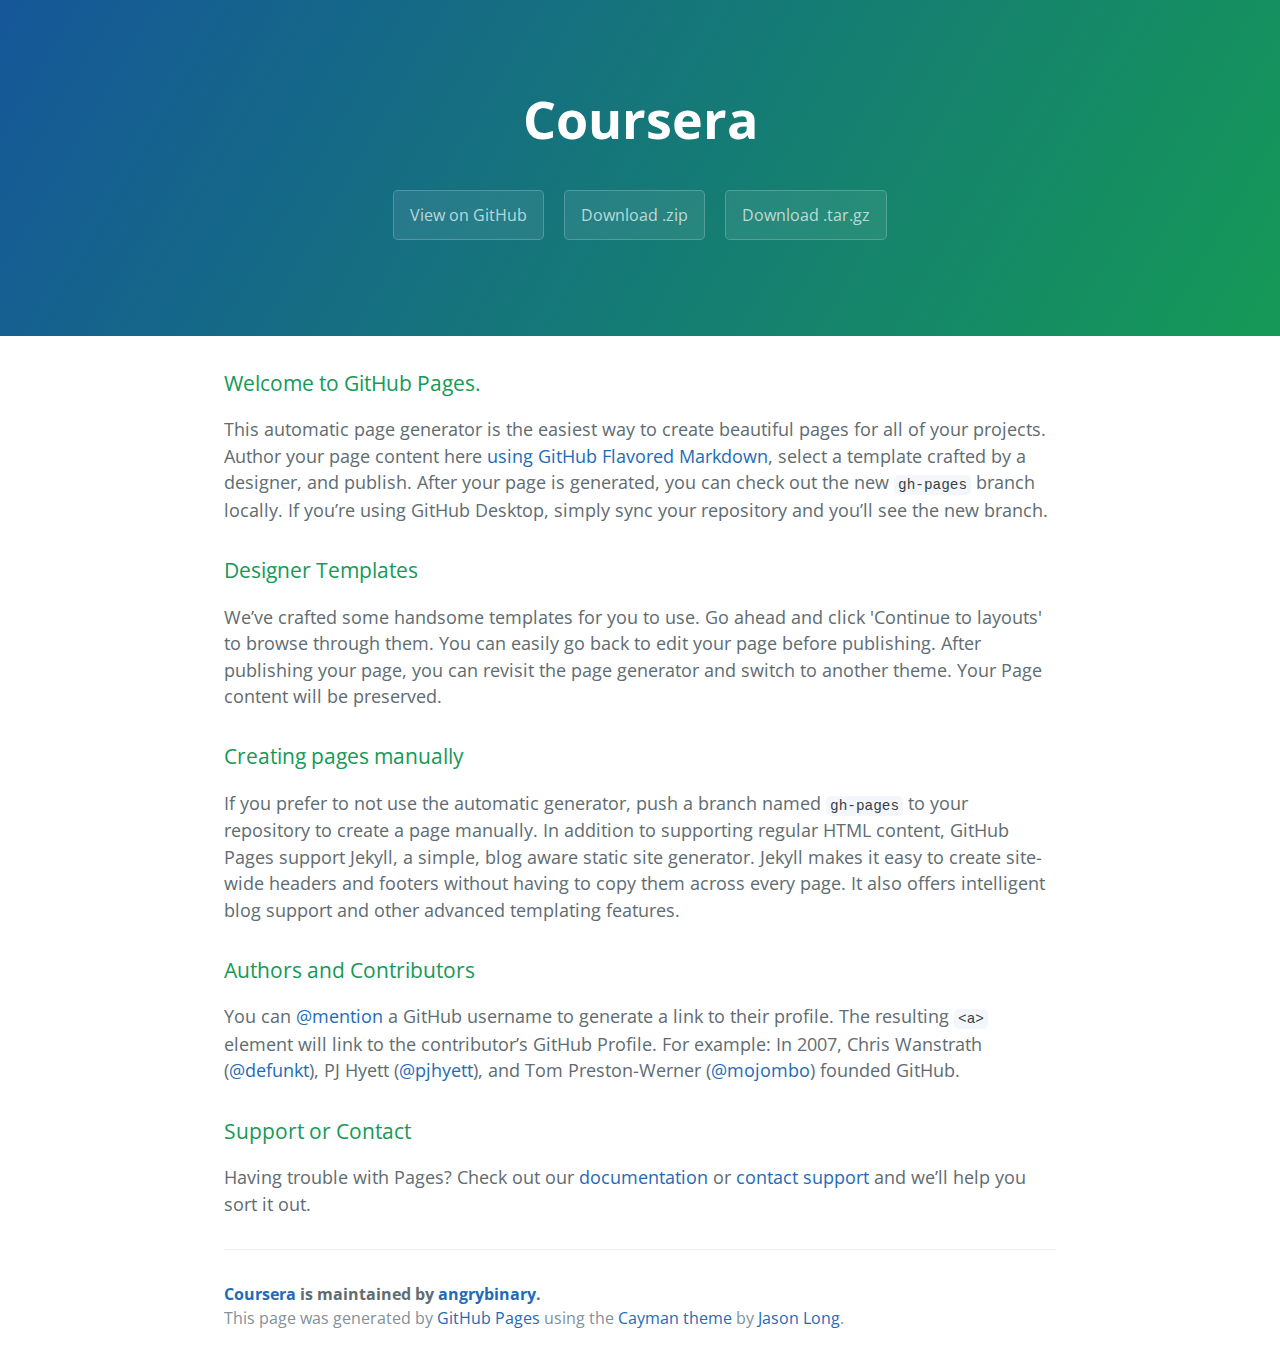
<file: index.html>
<!DOCTYPE html>
<html lang="en-us">
  <head>
    <meta charset="UTF-8">
    <title>Coursera by angrybinary</title>
    <meta name="viewport" content="width=device-width, initial-scale=1">
    <link rel="stylesheet" type="text/css" href="stylesheets/normalize.css" media="screen">
    <link href='https://fonts.googleapis.com/css?family=Open+Sans:400,700' rel='stylesheet' type='text/css'>
    <link rel="stylesheet" type="text/css" href="stylesheets/stylesheet.css" media="screen">
    <link rel="stylesheet" type="text/css" href="stylesheets/github-light.css" media="screen">
  </head>
  <body>
    <section class="page-header">
      <h1 class="project-name">Coursera</h1>
      <h2 class="project-tagline"></h2>
      <a href="https://github.com/angrybinary/coursera" class="btn">View on GitHub</a>
      <a href="https://github.com/angrybinary/coursera/zipball/master" class="btn">Download .zip</a>
      <a href="https://github.com/angrybinary/coursera/tarball/master" class="btn">Download .tar.gz</a>
    </section>

    <section class="main-content">
      <h3>
<a id="welcome-to-github-pages" class="anchor" href="#welcome-to-github-pages" aria-hidden="true"><span aria-hidden="true" class="octicon octicon-link"></span></a>Welcome to GitHub Pages.</h3>

<p>This automatic page generator is the easiest way to create beautiful pages for all of your projects. Author your page content here <a href="https://guides.github.com/features/mastering-markdown/">using GitHub Flavored Markdown</a>, select a template crafted by a designer, and publish. After your page is generated, you can check out the new <code>gh-pages</code> branch locally. If you’re using GitHub Desktop, simply sync your repository and you’ll see the new branch.</p>

<h3>
<a id="designer-templates" class="anchor" href="#designer-templates" aria-hidden="true"><span aria-hidden="true" class="octicon octicon-link"></span></a>Designer Templates</h3>

<p>We’ve crafted some handsome templates for you to use. Go ahead and click 'Continue to layouts' to browse through them. You can easily go back to edit your page before publishing. After publishing your page, you can revisit the page generator and switch to another theme. Your Page content will be preserved.</p>

<h3>
<a id="creating-pages-manually" class="anchor" href="#creating-pages-manually" aria-hidden="true"><span aria-hidden="true" class="octicon octicon-link"></span></a>Creating pages manually</h3>

<p>If you prefer to not use the automatic generator, push a branch named <code>gh-pages</code> to your repository to create a page manually. In addition to supporting regular HTML content, GitHub Pages support Jekyll, a simple, blog aware static site generator. Jekyll makes it easy to create site-wide headers and footers without having to copy them across every page. It also offers intelligent blog support and other advanced templating features.</p>

<h3>
<a id="authors-and-contributors" class="anchor" href="#authors-and-contributors" aria-hidden="true"><span aria-hidden="true" class="octicon octicon-link"></span></a>Authors and Contributors</h3>

<p>You can <a href="https://help.github.com/articles/basic-writing-and-formatting-syntax/#mentioning-users-and-teams" class="user-mention">@mention</a> a GitHub username to generate a link to their profile. The resulting <code>&lt;a&gt;</code> element will link to the contributor’s GitHub Profile. For example: In 2007, Chris Wanstrath (<a href="https://github.com/defunkt" class="user-mention">@defunkt</a>), PJ Hyett (<a href="https://github.com/pjhyett" class="user-mention">@pjhyett</a>), and Tom Preston-Werner (<a href="https://github.com/mojombo" class="user-mention">@mojombo</a>) founded GitHub.</p>

<h3>
<a id="support-or-contact" class="anchor" href="#support-or-contact" aria-hidden="true"><span aria-hidden="true" class="octicon octicon-link"></span></a>Support or Contact</h3>

<p>Having trouble with Pages? Check out our <a href="https://help.github.com/pages">documentation</a> or <a href="https://github.com/contact">contact support</a> and we’ll help you sort it out.</p>

      <footer class="site-footer">
        <span class="site-footer-owner"><a href="https://github.com/angrybinary/coursera">Coursera</a> is maintained by <a href="https://github.com/angrybinary">angrybinary</a>.</span>

        <span class="site-footer-credits">This page was generated by <a href="https://pages.github.com">GitHub Pages</a> using the <a href="https://github.com/jasonlong/cayman-theme">Cayman theme</a> by <a href="https://twitter.com/jasonlong">Jason Long</a>.</span>
      </footer>

    </section>

  
  </body>
</html>
</file>
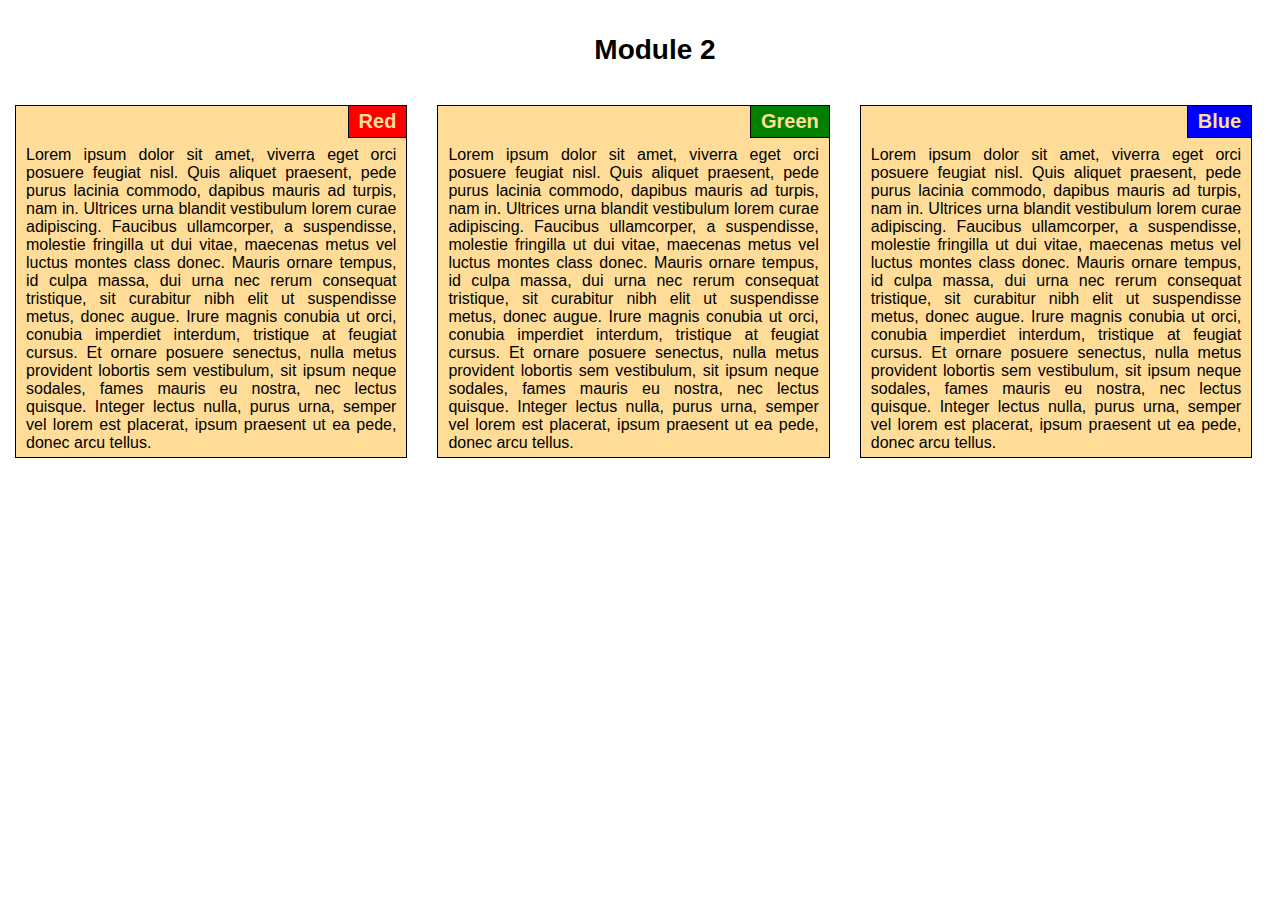
<file: m2/index.html>
<!doctype html>
<html>
<head>
  <meta charset="utf-8">
  <title>M2</title>
  <link rel="stylesheet" type="text/css" href="./css/styles.css">
</head>
<body>
<div class="row">
<h1> Module 2</h1>
<div class="col-desk col-tab"> 
	<section>
		<h2 class="hc1">Red</h2> 
		<p>
Lorem ipsum dolor sit amet, viverra eget orci posuere feugiat nisl. Quis aliquet praesent, pede purus lacinia commodo, dapibus mauris ad turpis, nam in. Ultrices urna blandit vestibulum lorem curae adipiscing. Faucibus ullamcorper, a suspendisse, molestie fringilla ut dui vitae, maecenas metus vel luctus montes class donec. Mauris ornare tempus, id culpa massa, dui urna nec rerum consequat tristique, sit curabitur nibh elit ut suspendisse metus, donec augue. Irure magnis conubia ut orci, conubia imperdiet interdum, tristique at feugiat cursus. Et ornare posuere senectus, nulla metus provident lobortis sem vestibulum, sit ipsum neque sodales, fames mauris eu nostra, nec lectus quisque. Integer lectus nulla, purus urna, semper vel lorem est placerat, ipsum praesent ut ea pede, donec arcu tellus.</p>
	</section>
</div>
<div class="col-desk col-tab">
	<section>
		<h2 class="hc2">Green</h2>
		<p>
Lorem ipsum dolor sit amet, viverra eget orci posuere feugiat nisl. Quis aliquet praesent, pede purus lacinia commodo, dapibus mauris ad turpis, nam in. Ultrices urna blandit vestibulum lorem curae adipiscing. Faucibus ullamcorper, a suspendisse, molestie fringilla ut dui vitae, maecenas metus vel luctus montes class donec. Mauris ornare tempus, id culpa massa, dui urna nec rerum consequat tristique, sit curabitur nibh elit ut suspendisse metus, donec augue. Irure magnis conubia ut orci, conubia imperdiet interdum, tristique at feugiat cursus. Et ornare posuere senectus, nulla metus provident lobortis sem vestibulum, sit ipsum neque sodales, fames mauris eu nostra, nec lectus quisque. Integer lectus nulla, purus urna, semper vel lorem est placerat, ipsum praesent ut ea pede, donec arcu tellus.</p>
	</section>
</div>
<div class="col-desk col-tab1">
	<section>
		<h2 class="hc3">Blue</h2>
		<p>
Lorem ipsum dolor sit amet, viverra eget orci posuere feugiat nisl. Quis aliquet praesent, pede purus lacinia commodo, dapibus mauris ad turpis, nam in. Ultrices urna blandit vestibulum lorem curae adipiscing. Faucibus ullamcorper, a suspendisse, molestie fringilla ut dui vitae, maecenas metus vel luctus montes class donec. Mauris ornare tempus, id culpa massa, dui urna nec rerum consequat tristique, sit curabitur nibh elit ut suspendisse metus, donec augue. Irure magnis conubia ut orci, conubia imperdiet interdum, tristique at feugiat cursus. Et ornare posuere senectus, nulla metus provident lobortis sem vestibulum, sit ipsum neque sodales, fames mauris eu nostra, nec lectus quisque. Integer lectus nulla, purus urna, semper vel lorem est placerat, ipsum praesent ut ea pede, donec arcu tellus.</p>
	</section>
</div>
</div>
</body>
</html>
</file>
<file: stylesheets/stylesheet.css>
* {
  box-sizing: border-box; }

body {
  padding: 0;
  margin: 0;
  font-family: "Open Sans", "Helvetica Neue", Helvetica, Arial, sans-serif;
  font-size: 16px;
  line-height: 1.5;
  color: #606c71; }

a {
  color: #1e6bb8;
  text-decoration: none; }
  a:hover {
    text-decoration: underline; }

.btn {
  display: inline-block;
  margin-bottom: 1rem;
  color: rgba(255, 255, 255, 0.7);
  background-color: rgba(255, 255, 255, 0.08);
  border-color: rgba(255, 255, 255, 0.2);
  border-style: solid;
  border-width: 1px;
  border-radius: 0.3rem;
  transition: color 0.2s, background-color 0.2s, border-color 0.2s; }
  .btn + .btn {
    margin-left: 1rem; }

.btn:hover {
  color: rgba(255, 255, 255, 0.8);
  text-decoration: none;
  background-color: rgba(255, 255, 255, 0.2);
  border-color: rgba(255, 255, 255, 0.3); }

@media screen and (min-width: 64em) {
  .btn {
    padding: 0.75rem 1rem; } }

@media screen and (min-width: 42em) and (max-width: 64em) {
  .btn {
    padding: 0.6rem 0.9rem;
    font-size: 0.9rem; } }

@media screen and (max-width: 42em) {
  .btn {
    display: block;
    width: 100%;
    padding: 0.75rem;
    font-size: 0.9rem; }
    .btn + .btn {
      margin-top: 1rem;
      margin-left: 0; } }

.page-header {
  color: #fff;
  text-align: center;
  background-color: #159957;
  background-image: linear-gradient(120deg, #155799, #159957); }

@media screen and (min-width: 64em) {
  .page-header {
    padding: 5rem 6rem; } }

@media screen and (min-width: 42em) and (max-width: 64em) {
  .page-header {
    padding: 3rem 4rem; } }

@media screen and (max-width: 42em) {
  .page-header {
    padding: 2rem 1rem; } }

.project-name {
  margin-top: 0;
  margin-bottom: 0.1rem; }

@media screen and (min-width: 64em) {
  .project-name {
    font-size: 3.25rem; } }

@media screen and (min-width: 42em) and (max-width: 64em) {
  .project-name {
    font-size: 2.25rem; } }

@media screen and (max-width: 42em) {
  .project-name {
    font-size: 1.75rem; } }

.project-tagline {
  margin-bottom: 2rem;
  font-weight: normal;
  opacity: 0.7; }

@media screen and (min-width: 64em) {
  .project-tagline {
    font-size: 1.25rem; } }

@media screen and (min-width: 42em) and (max-width: 64em) {
  .project-tagline {
    font-size: 1.15rem; } }

@media screen and (max-width: 42em) {
  .project-tagline {
    font-size: 1rem; } }

.main-content :first-child {
  margin-top: 0; }
.main-content img {
  max-width: 100%; }
.main-content h1, .main-content h2, .main-content h3, .main-content h4, .main-content h5, .main-content h6 {
  margin-top: 2rem;
  margin-bottom: 1rem;
  font-weight: normal;
  color: #159957; }
.main-content p {
  margin-bottom: 1em; }
.main-content code {
  padding: 2px 4px;
  font-family: Consolas, "Liberation Mono", Menlo, Courier, monospace;
  font-size: 0.9rem;
  color: #383e41;
  background-color: #f3f6fa;
  border-radius: 0.3rem; }
.main-content pre {
  padding: 0.8rem;
  margin-top: 0;
  margin-bottom: 1rem;
  font: 1rem Consolas, "Liberation Mono", Menlo, Courier, monospace;
  color: #567482;
  word-wrap: normal;
  background-color: #f3f6fa;
  border: solid 1px #dce6f0;
  border-radius: 0.3rem; }
  .main-content pre > code {
    padding: 0;
    margin: 0;
    font-size: 0.9rem;
    color: #567482;
    word-break: normal;
    white-space: pre;
    background: transparent;
    border: 0; }
.main-content .highlight {
  margin-bottom: 1rem; }
  .main-content .highlight pre {
    margin-bottom: 0;
    word-break: normal; }
.main-content .highlight pre, .main-content pre {
  padding: 0.8rem;
  overflow: auto;
  font-size: 0.9rem;
  line-height: 1.45;
  border-radius: 0.3rem; }
.main-content pre code, .main-content pre tt {
  display: inline;
  max-width: initial;
  padding: 0;
  margin: 0;
  overflow: initial;
  line-height: inherit;
  word-wrap: normal;
  background-color: transparent;
  border: 0; }
  .main-content pre code:before, .main-content pre code:after, .main-content pre tt:before, .main-content pre tt:after {
    content: normal; }
.main-content ul, .main-content ol {
  margin-top: 0; }
.main-content blockquote {
  padding: 0 1rem;
  margin-left: 0;
  color: #819198;
  border-left: 0.3rem solid #dce6f0; }
  .main-content blockquote > :first-child {
    margin-top: 0; }
  .main-content blockquote > :last-child {
    margin-bottom: 0; }
.main-content table {
  display: block;
  width: 100%;
  overflow: auto;
  word-break: normal;
  word-break: keep-all; }
  .main-content table th {
    font-weight: bold; }
  .main-content table th, .main-content table td {
    padding: 0.5rem 1rem;
    border: 1px solid #e9ebec; }
.main-content dl {
  padding: 0; }
  .main-content dl dt {
    padding: 0;
    margin-top: 1rem;
    font-size: 1rem;
    font-weight: bold; }
  .main-content dl dd {
    padding: 0;
    margin-bottom: 1rem; }
.main-content hr {
  height: 2px;
  padding: 0;
  margin: 1rem 0;
  background-color: #eff0f1;
  border: 0; }

@media screen and (min-width: 64em) {
  .main-content {
    max-width: 64rem;
    padding: 2rem 6rem;
    margin: 0 auto;
    font-size: 1.1rem; } }

@media screen and (min-width: 42em) and (max-width: 64em) {
  .main-content {
    padding: 2rem 4rem;
    font-size: 1.1rem; } }

@media screen and (max-width: 42em) {
  .main-content {
    padding: 2rem 1rem;
    font-size: 1rem; } }

.site-footer {
  padding-top: 2rem;
  margin-top: 2rem;
  border-top: solid 1px #eff0f1; }

.site-footer-owner {
  display: block;
  font-weight: bold; }

.site-footer-credits {
  color: #819198; }

@media screen and (min-width: 64em) {
  .site-footer {
    font-size: 1rem; } }

@media screen and (min-width: 42em) and (max-width: 64em) {
  .site-footer {
    font-size: 1rem; } }

@media screen and (max-width: 42em) {
  .site-footer {
    font-size: 0.9rem; } }
</file>
<file: stylesheets/github-light.css>
/*
   Copyright 2014 GitHub Inc.

   Licensed under the Apache License, Version 2.0 (the "License");
   you may not use this file except in compliance with the License.
   You may obtain a copy of the License at

       http://www.apache.org/licenses/LICENSE-2.0

   Unless required by applicable law or agreed to in writing, software
   distributed under the License is distributed on an "AS IS" BASIS,
   WITHOUT WARRANTIES OR CONDITIONS OF ANY KIND, either express or implied.
   See the License for the specific language governing permissions and
   limitations under the License.

*/

.pl-c /* comment */ {
  color: #969896;
}

.pl-c1      /* constant, markup.raw, meta.diff.header, meta.module-reference, meta.property-name, support, support.constant, support.variable, variable.other.constant */,
.pl-s .pl-v /* string variable */ {
  color: #0086b3;
}

.pl-e  /* entity */,
.pl-en /* entity.name */ {
  color: #795da3;
}

.pl-s .pl-s1 /* string source */,
.pl-smi      /* storage.modifier.import, storage.modifier.package, storage.type.java, variable.other, variable.parameter.function */ {
  color: #333;
}

.pl-ent /* entity.name.tag */ {
  color: #63a35c;
}

.pl-k /* keyword, storage, storage.type */ {
  color: #a71d5d;
}

.pl-pds              /* punctuation.definition.string, string.regexp.character-class */,
.pl-s                /* string */,
.pl-s .pl-pse .pl-s1 /* string punctuation.section.embedded source */,
.pl-sr               /* string.regexp */,
.pl-sr .pl-cce       /* string.regexp constant.character.escape */,
.pl-sr .pl-sra       /* string.regexp string.regexp.arbitrary-repitition */,
.pl-sr .pl-sre       /* string.regexp source.ruby.embedded */ {
  color: #183691;
}

.pl-v /* variable */ {
  color: #ed6a43;
}

.pl-id /* invalid.deprecated */ {
  color: #b52a1d;
}

.pl-ii /* invalid.illegal */ {
  background-color: #b52a1d;
  color: #f8f8f8;
}

.pl-sr .pl-cce /* string.regexp constant.character.escape */ {
  color: #63a35c;
  font-weight: bold;
}

.pl-ml /* markup.list */ {
  color: #693a17;
}

.pl-mh        /* markup.heading */,
.pl-mh .pl-en /* markup.heading entity.name */,
.pl-ms        /* meta.separator */ {
  color: #1d3e81;
  font-weight: bold;
}

.pl-mq /* markup.quote */ {
  color: #008080;
}

.pl-mi /* markup.italic */ {
  color: #333;
  font-style: italic;
}

.pl-mb /* markup.bold */ {
  color: #333;
  font-weight: bold;
}

.pl-md /* markup.deleted, meta.diff.header.from-file */ {
  background-color: #ffecec;
  color: #bd2c00;
}

.pl-mi1 /* markup.inserted, meta.diff.header.to-file */ {
  background-color: #eaffea;
  color: #55a532;
}

.pl-mdr /* meta.diff.range */ {
  color: #795da3;
  font-weight: bold;
}

.pl-mo /* meta.output */ {
  color: #1d3e81;
}
</file>
<file: m2/css/styles.css>
body{
	
	font-family: Helvetica, Arial, sans-serif;
	margin: 0;
}

h1 {
	text-align: center;
	font-size: 175%;
	
}

h2 {
	
	border: 1px solid #000000; 
	text-align: right;
	margin-top: -6px;
	margin-right: -6px;
	padding: 4px 10px 4px 10px ;
	color: #ffdd99;
	display: inline-block;
	position: absolute;
	top: 5px;
	right: 5px;
	font-size: 125%;
}

p {
	margin: 0;
}

.hc1 {
	background: red;
}

.hc2 {
	background: green;
}

.hc3 {
	background: blue;
}

section {
	background: #ffdd99;
	border: 1px solid; 
	margin-top: 20px;
	margin-right: 30px;
	padding: 40px 10px 5px 10px;
	box-sizing: border-box;
	position: relative;
	text-align: justify;
	
}

.row {
    width: 100%;
    margin: 0;
    padding: 15px;
    
}

@media (min-width: 992px){
	.col-desk {
		width: 33%;
		float: left;
	}
}

@media (min-width: 768px ) and (max-width: 991px){
	.col-tab {
		width: 50%;
		float: left;
	}
	.col-tab1 {
		width: 100%;
		float: left;
	}
}
</file>
